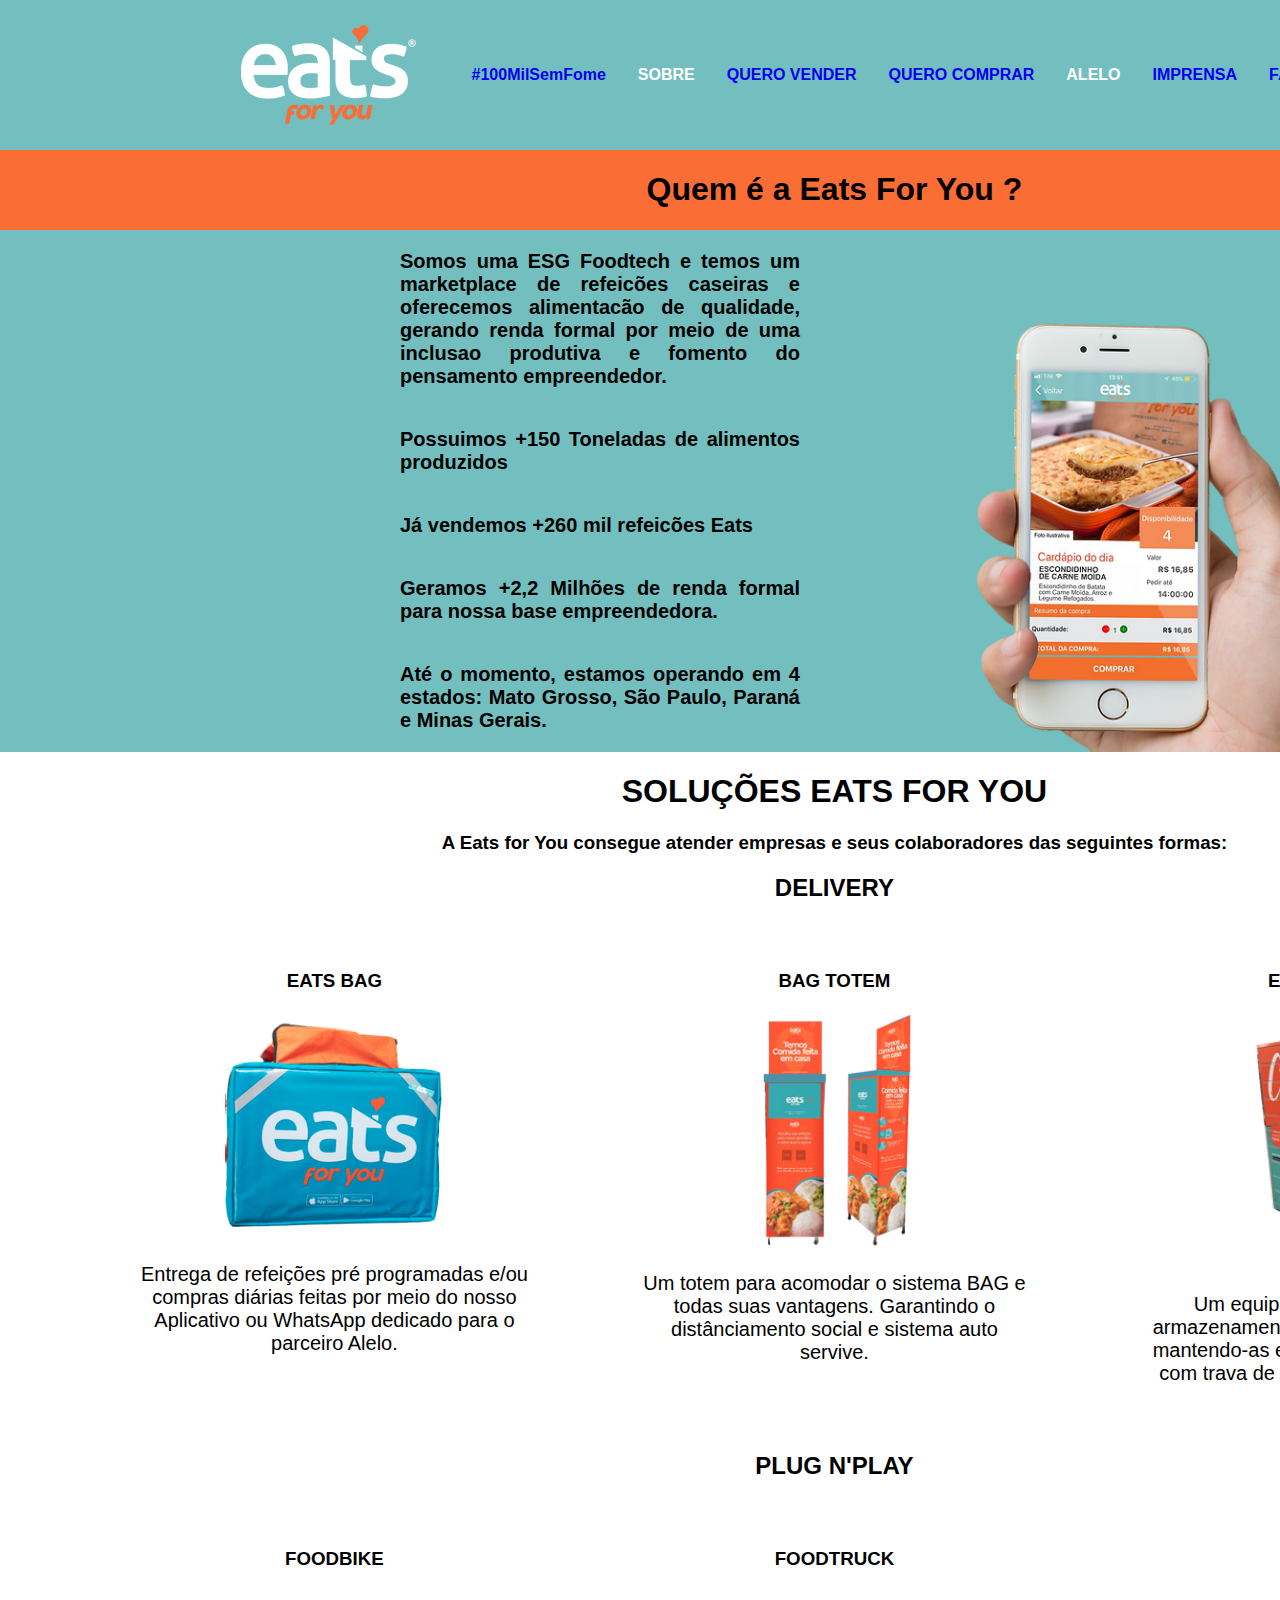
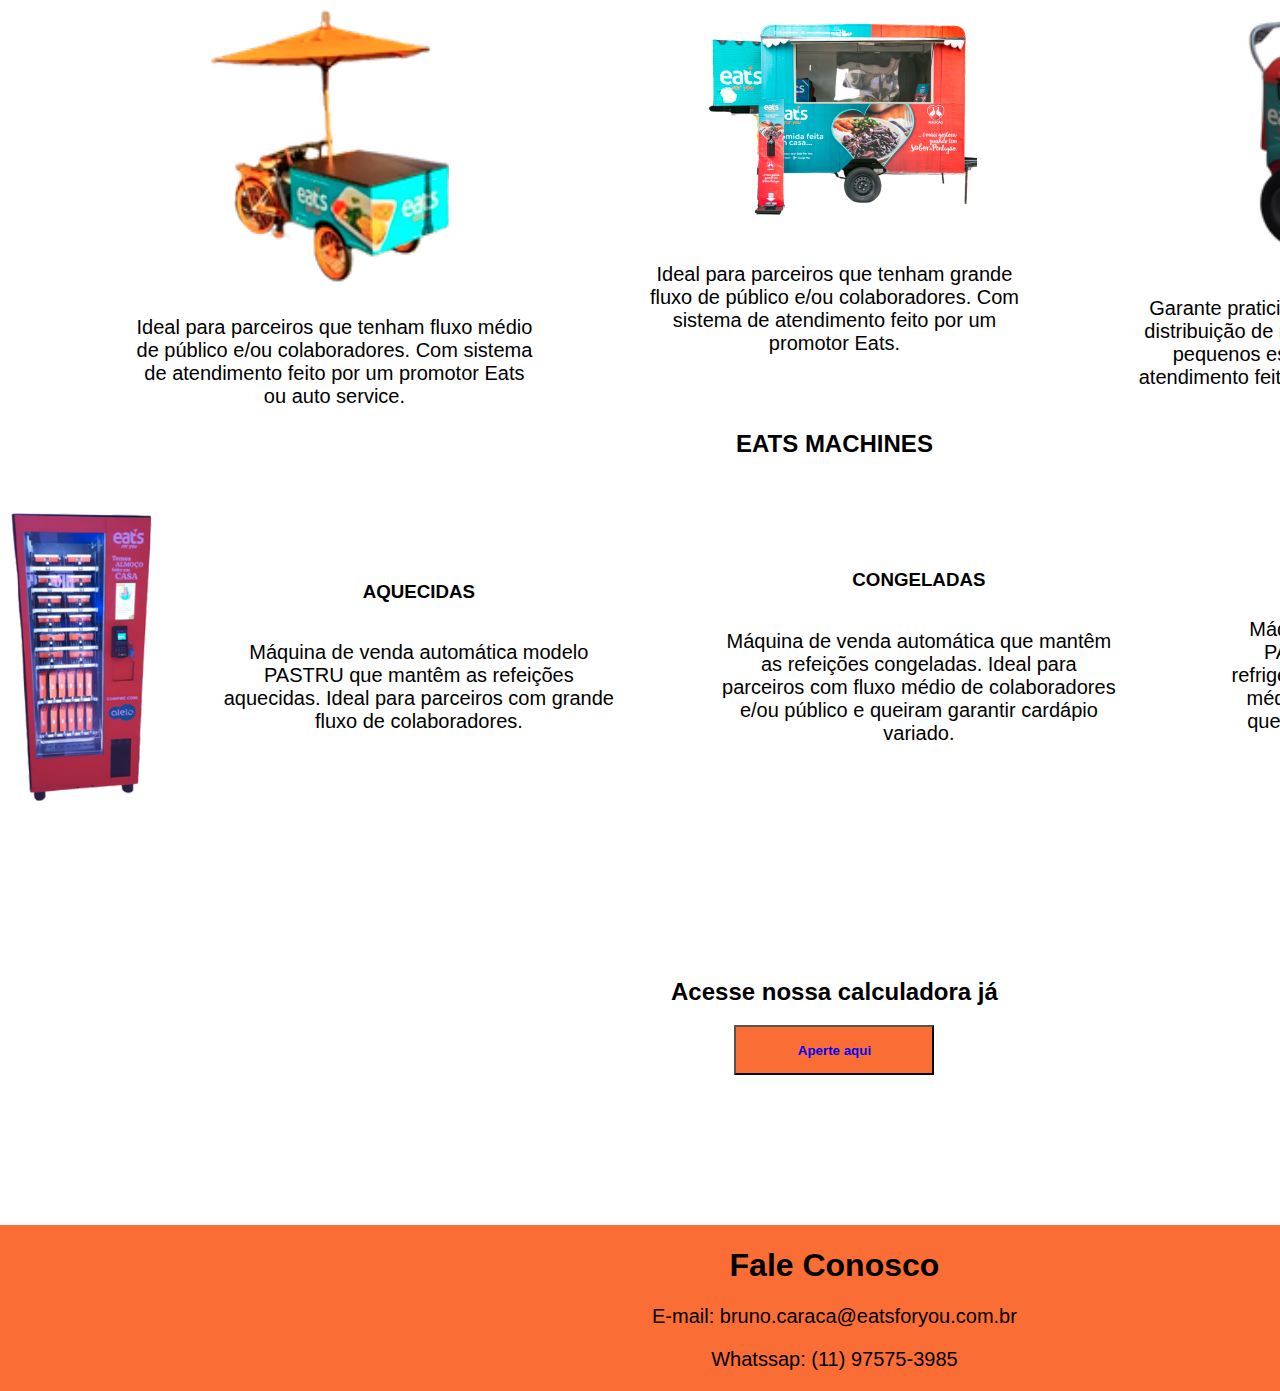
<file: index.html>
<!DOCTYPE html>
<html lang="pt-br">

<head>
    <meta charset="UTF-8">
    <meta http-equiv="X-UA-Compatible" content="IE=edge">
    <meta name="viewport" content="width=device-width, initial-scale=1. 0">
    <link href="style.css" rel="stylesheet" />
    <!--Imports fonts -->
    <link rel="preconnect" href="https://fonts.googleapis.com">
    <link rel="preconnect" href="https://fonts.gstatic.com" crossorigin>
    <link href="https://fonts.googleapis.com/css2?family=Roboto:ital,wght@0,100;1,400&display=swap" rel="stylesheet">
    <title>Eats For You Calculadora</title>
</head>

<body>
    <header>
        <img class="Imgmenu" src="./assets/eatsforyo.png" alt="Logo Eats For You">
        <br>
        <navigator>
        </navigator>
        <br>
        <ul>
            <li><a href="https://www.eatsforyou.com.br/100milsemfome">#100MilSemFome</a></li>
            <li>SOBRE</li>
            <li> <a href="https://www.eatsforyou.com.br/quero-vender">QUERO VENDER </a></li>
            <li> <a href="https://www.eatsforyou.com.br/quero-comprar"> QUERO COMPRAR</a> </li>
            <li> ALELO </li>
            <li><a href="https://www.eatsforyou.com.br/imprensa"> IMPRENSA </a></li>
            <li> <a href="https://www.eatsforyou.com.br/faq">FAQ</a></li>
            <li> <a href="https://www.eatsforyou.com.br" alt="Contato">CONTATO</a></li>
        </ul>

    </header>
    <main>
        <div class="title-main">
            <h1>Quem é a Eats For You ?</h1>
        </div>

        <div class="container-about">
            <div class="about-text">
                <p>Somos uma ESG Foodtech e temos um marketplace de refeicões caseiras e oferecemos
                    alimentacão de qualidade, gerando renda formal por meio de uma inclusao produtiva e fomento do
                    pensamento empreendedor.</p>
                <p>Possuimos +150 Toneladas de alimentos produzidos</p>
                <p>Já vendemos +260 mil refeicões Eats</p>
                <p>Geramos +2,2 Milhões de renda formal para nossa base empreendedora.</p>
                <p>Até o momento, estamos operando em 4 estados: Mato Grosso, São Paulo, Paraná e Minas Gerais.</p>
            </div>
            <div class="about-img">
                <img src="./assets/mao-eats.webp" alt="">
            </div>
        </div>

        <h1>SOLUÇÕES EATS FOR YOU</h1>
        <h3>A Eats for You consegue atender empresas e seus colaboradores das seguintes formas:</h3>

        <h2>DELIVERY</h2>

        <div class="solutions">
            <div class="solutions-item">
                <h3>EATS BAG</h3>
                <img src="./assets/Imagens-com-fundo/Eats-bag.png" alt="Eats bag" />
                <p>
                    Entrega de refeições pré
                    programadas e/ou compras diárias
                    feitas por meio do nosso Aplicativo
                    ou WhatsApp dedicado para o
                    parceiro Alelo.
                </p>
            </div>
            <div class="solutions-item">
                <h3>BAG TOTEM</h3>
                <img src="./assets/Imagens-com-fundo/bag-totem.png" alt="Bag Totem" />
                <p>
                    Um totem para acomodar o sistema
                    BAG e todas suas vantagens.
                    Garantindo o distânciamento social e
                    sistema auto servive.
                </p>
            </div>

            <div class="solutions-item">
                <h3>EATS LOCKER</h3>
                <img src="/assets/Imagens-com-fundo/eats-locker.png" />
                <p>
                    Um equipamento que garante o
                    armazenamento individual das
                    refeições, mantendo-as em
                    temperatura adequada, com trava de
                    segurança e sistema auto service.
                </p>
            </div>
        </div>

        <h2>PLUG N'PLAY</h2>

        <div class="solutions">
            <div class="solutions-item">
                <h3>FOODBIKE</h3>
                <img src="./assets/Imagens-com-fundo/foodbike.png" atl="Food Bike" />
                <p>Ideal para parceiros que tenham
                    fluxo médio de público e/ou
                    colaboradores. Com sistema de
                    atendimento feito por um promotor
                    Eats ou auto service.
                </p>
            </div>
            <div class="solutions-item">
                <h3>FOODTRUCK</h3>
                <img src="assets/Imagens-com-fundo/foodtruck.png" alt="Food truck" />
                <p>
                    Ideal para parceiros que tenham
                    grande fluxo de público e/ou
                    colaboradores. Com sistema de
                    atendimento feito por um promotor
                    Eats.
                </p>
            </div>
            <div class="solutions-item">
                <h3>FOODCART</h3>
                <img src="assets/Imagens-com-fundo/foodcart.png" alt="Food Cart" />
                <p>Garante praticidade no
                    armazenamento e distribuição de
                    refeições em parceiros com pequenos
                    espaços. Com sistema de atendimento
                    feito por promotor Eats ou auto
                    service.
                </p>
            </div>
        </div>


        <h2>EATS MACHINES</h2>

        <div class="solutions-machines">
            <img src="assets/Imagens-com-fundo/eats-machine.png" alt="Eat´s machine" />
            <div class="machines-item">
                <h3>AQUECIDAS</h3>
                <p>Máquina de venda automática modelo PASTRU que mantêm as refeições aquecidas. Ideal para parceiros
                    com grande fluxo de colaboradores.
                </p>
            </div>

            <div class="machines-item">
                <h3>CONGELADAS</h3>
                <p>Máquina de venda automática que mantêm as
                    refeições congeladas. Ideal para parceiros com fluxo médio de colaboradores e/ou público e queiram
                    garantir cardápio variado.
                </p>
            </div>

            <div class="machines-item">
                <h3>REFRIGERADAS</h3>
                <p>Máquina de venda automática modelo PASTRU que mantêm as refeições refrigerada, ideal para parceiros
                    com fluxo médio de colaboradores e/ou público e
                    queiram servir lanches, snacks, sucos, sobremesas e
                    saladas.
                </p>
            </div>
        </div>

        <div class="container-button">
            <h2>Acesse nossa calculadora já</h2>
            <button name="button-info"> <a href="./calculadora.html"> Aperte aqui </a></button>
        </div>
    </main>
    <footer>
        <h1>Fale Conosco</h1>
        <p>E-mail: bruno.caraca@eatsforyou.com.br</p>
        <p>Whatssap: (11) 97575-3985</p>
    </footer>
</body>

</html>
</file>
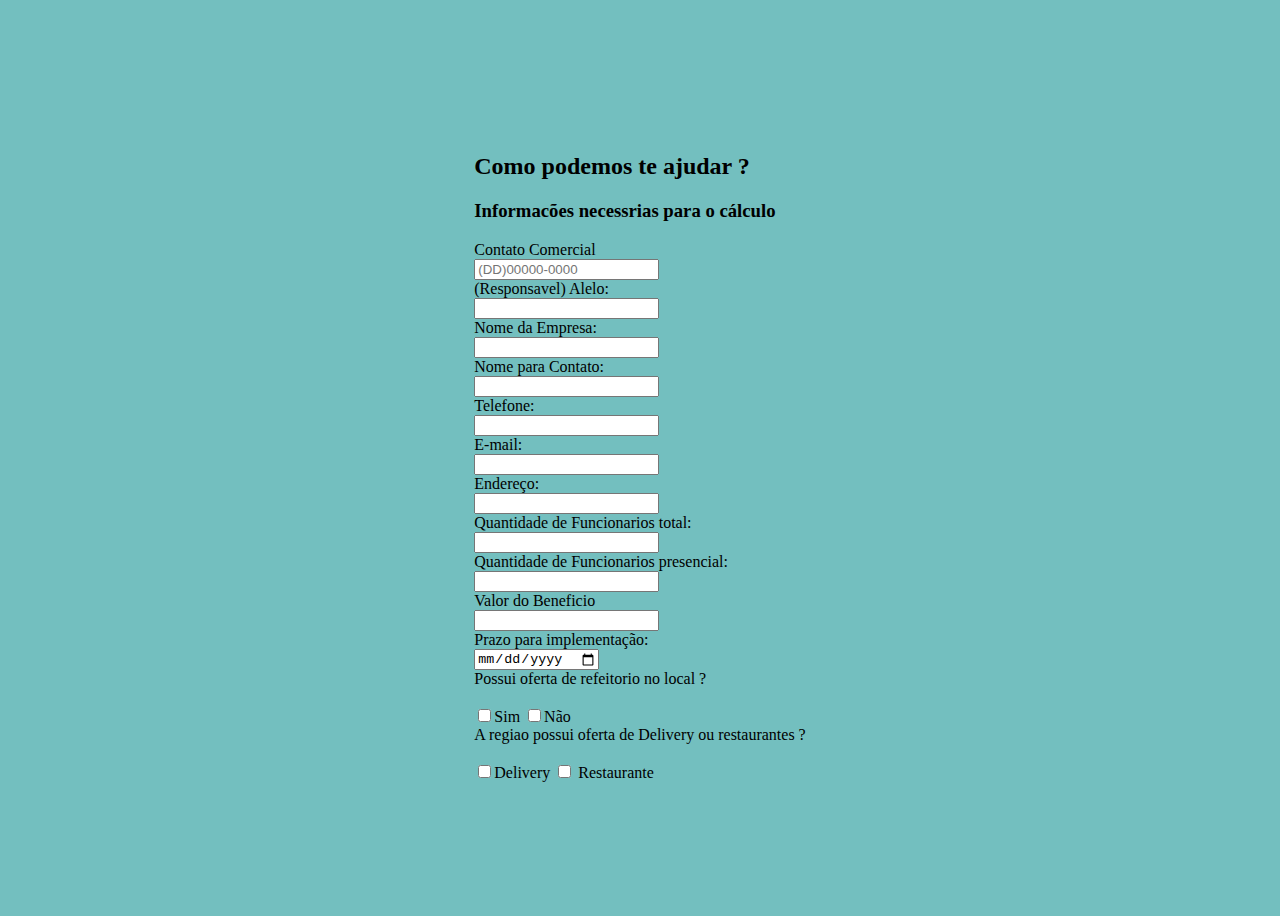
<file: calculadora.html>
<!DOCTYPE html>
<html lang="pt">
<head>
    <meta charset="UTF-8">
    <meta http-equiv="X-UA-Compatible" content="IE=edge">
    <meta name="viewport" content="width=device-width, initial-scale=1.0">
    <link href="style-calc.css" rel="stylesheet" />
    <title>Calculadora Eats For You & Alelo</title>
</head>
<body>
    <div class="container-form">
        <h2>Como podemos te ajudar ?</h2>    
        <h3>Informacões necessrias para o cálculo</h3>
        <form>
            <label> Contato Comercial </label>
            <input type="tel" placeholder="(DD)00000-0000" id="ContatoComercial">
            <br>
            <label> (Responsavel) Alelo:</label>
            <input type="text" id="AleloName" />
            <br>
            <label>Nome da Empresa:</label>
            <input type="text" id="NomeEmpresa">
            <br>
            <label> Nome para Contato:</label>
            <input type="tel" id="NomeContato" />
            <br>
            <label>Telefone:</label>
            <input type="tel" id="Telefone">
            <br>
            <label>E-mail:</label>
            <input type="email" id="Email" />
            <br>
            <label>Endereço:</label>
            <input type="text" id="Endereco" />
            <br>
            <label>Quantidade de Funcionarios total:</label>
            <input type="number" id="QtdFuncionarios" />
            <br>
            <label>Quantidade de Funcionarios presencial:</label>
            <input type="number" id="QtsPresencial" />
            <br>
            <label> Valor do Beneficio </label>
            <input type="number" id="ValBeneficio" />
            <br>
            <label> Prazo para implementação:</label>
            <input type="date" id="PrazoImplemetacao">
            <br>
            <label> Possui oferta de refeitorio no local ?</label>
            <br>
            <input type="checkbox" name="Sim" id="OfertaRefeitorioSim">Sim
            <input type="checkbox" name="Não" id="OfertaRefeitoriNao">Não
            <br>
            <label> A regiao possui oferta de Delivery ou restaurantes ?</label>
            <br>
            <input type="checkbox" name="Delivery" id="OfertaDelivery">Delivery
            <input type="checkbox" name="Restaurante" id="OfertaRestaurante" /> Restaurante
        </form>
    </div>
</body>
</html>


<!-- <!DOCTYPE html>

<head>
    <meta charset="UTF-8">
    <meta http-equiv="X-UA-Compatible" content="IE=edge">
    <meta name="viewport" content="width=device-width, initial-scale=1. 0">
    <link href="style-calc.css" rel="stylesheet" />
    <script src="main.js"></script>


</head>

<body>

    <h1>Informacões necessrias para o cálculo</h1>

    <form>
        <label>
            <input id="fname" type="text" placeholder="Name">
            <span>Name</span>
        </label>

        <label>
            <input type="email" placeholder="Email">
            <span>Email</span>
        </label>

        <input type="submit" value="Send">
    </form>
</body> -->
</file>
<file: style.css>
header {
    background-color: #73BFBF;
    display: flex;
    margin: 0;
    padding: 25px 0 25px 0;
    align-items: center;
    justify-content: center;
}

body {
    margin: 0;
    display: grid;

}

main {
    background-color: white;

}

.title-main {
    display: flex;
    background-color: #FA6D35;
    align-items: center;
    justify-content: center;
}

.container-about {
    display: flex;
    flex-direction: row;
    justify-content: space-between;
    background-color: #73BFBF;
    font-family: Arial;
    text-align: justify;
    font-weight: bolder;
}

.about-text {
    display: flex;
    flex-direction: column;
    justify-content: center;
    background-color: #73BFBF;
    width: 400px;
    margin: 0 0 0 400px;
}


.about-img {
    display: flex;
    flex-direction: column;
    justify-content: flex-end;
    background-color: #73BFBF;
    width: 400px;
    margin: 0 300px 0 0;
}


.solutions {
    display: flex;
    flex-direction: row;
    justify-content: center;
    height: 400px;
    margin: 50px 0 100px 0;

}

.solutions img {
    width: auto;
    height: auto;
}

.solutions-item {
    display: flex;
    flex-direction: column;
    align-items: center;
    width: 400px;
    justify-content: space-around;
    text-align: center;
    margin: 0 50px 0 50px;
}

.solutions-machines {
    display: flex;
    flex-direction: row;
    justify-content: center;
    height: 300px;
    margin: 50px 0 100px 0;
}

.solutions-machines img {
    width: auto;
    height: auto;
}


.machines-item {
    display: flex;
    flex-direction: column;
    align-items: czenter;
    width: 400px;
    text-align: center;
    justify-content: center;
    margin: 0 50px 0 50px;
}

.container-button {
    display: flex;
    flex-direction: column;
    align-items: center;
    justify-content: center;
    padding: 50px 0 50px 0;
    margin-bottom: 100px;
    
}

button {
    height: 50px;
    width: 200px;
    background-color: #FA6D35;
    font-weight: bold;
}


h1 {
    display: flex;
    flex-direction: column;
    align-items: center;
    font-family: 'Poppins', sans-serif;
}

h2 {
    display: flex;
    flex-direction: column;
    align-items: center;
    font-family: 'Poppins', sans-serif;
}

h3 {
    display: flex;
    flex-direction: column;
    align-items: center;
    font-family: 'Poppins', sans-serif;

}


p {

    font-size: 20px;
    padding: auto;
    font-family: 'Josefin Sans', sans-serif;
}

a {
    text-decoration: none;
    font-weight: bold;
}

a:hover {
    color: #FA6D35;
}

ul {
    list-style-type: none;
    margin: 0;
    padding-right: 2px;
    overflow: hidden;
    background-color: transparent;

}

li {
    float: left;
    display: block;
    text-align: center;
    padding: 14px 16px;
    text-decoration: none;
    color: white;
    font-weight: bold;
    font-family: 'Poppins', sans-serif;

}


footer {
    background-color: #FA6D35;
    text-align: center;
}
</file>
<file: style-calc.css>
body {
    background: #73BFBF;
    display: flex;
    flex-direction: column;
    flex-grow: 0;
    align-items: center;
    justify-content: center;
    height: 100vh;
}

h1 {
    margin: 0 auto 40px;
    color: #fff;
    font: 20px Helvetica;
    text-transform: uppercase;
    letter-spacing: 3px;
}

form {
    label {
        position: relative;
        display: block;

        input {
            font: 18px Helvetica, Arial, sans-serif;
            box-sizing: border-box;
            display: block;
            border: none;
            padding: 20px;
            width: 300px;
            margin-bottom: 20px;
            font-size: 18px;
            outline: none;
            transition: all 0.2s ease-in-out;

            &::placeholder {
                transition: all 0.2s ease-in-out;
                color: #999;
                font: 18px Helvetica, Arial, sans-serif;
            }

            &:focus,
            &.populated {
                padding-top: 28px;
                padding-bottom: 12px;

                &::placeholder {
                    color: transparent;
                }

                &+span {
                    opacity: 1;
                    top: 10px;
                }
            }
        }

        span {
            color: #35dc9b;
            font: 13px Helvetica, Arial, sans-serif;
            position: absolute;
            top: 0px;
            left: 20px;
            opacity: 0;
            transition: all 0.2s ease-in-out;
        }
    }

    input[type="submit"] {
        transition: all 0.2s ease-in-out;
        font: 18px Helvetica, Arial, sans-serif;
        border: none;
        background: #1aaf75;
        color: #fff;
        padding: 16px 40px;

        &:hover {
            background: #109f67;
        }
    }
}
</file>
